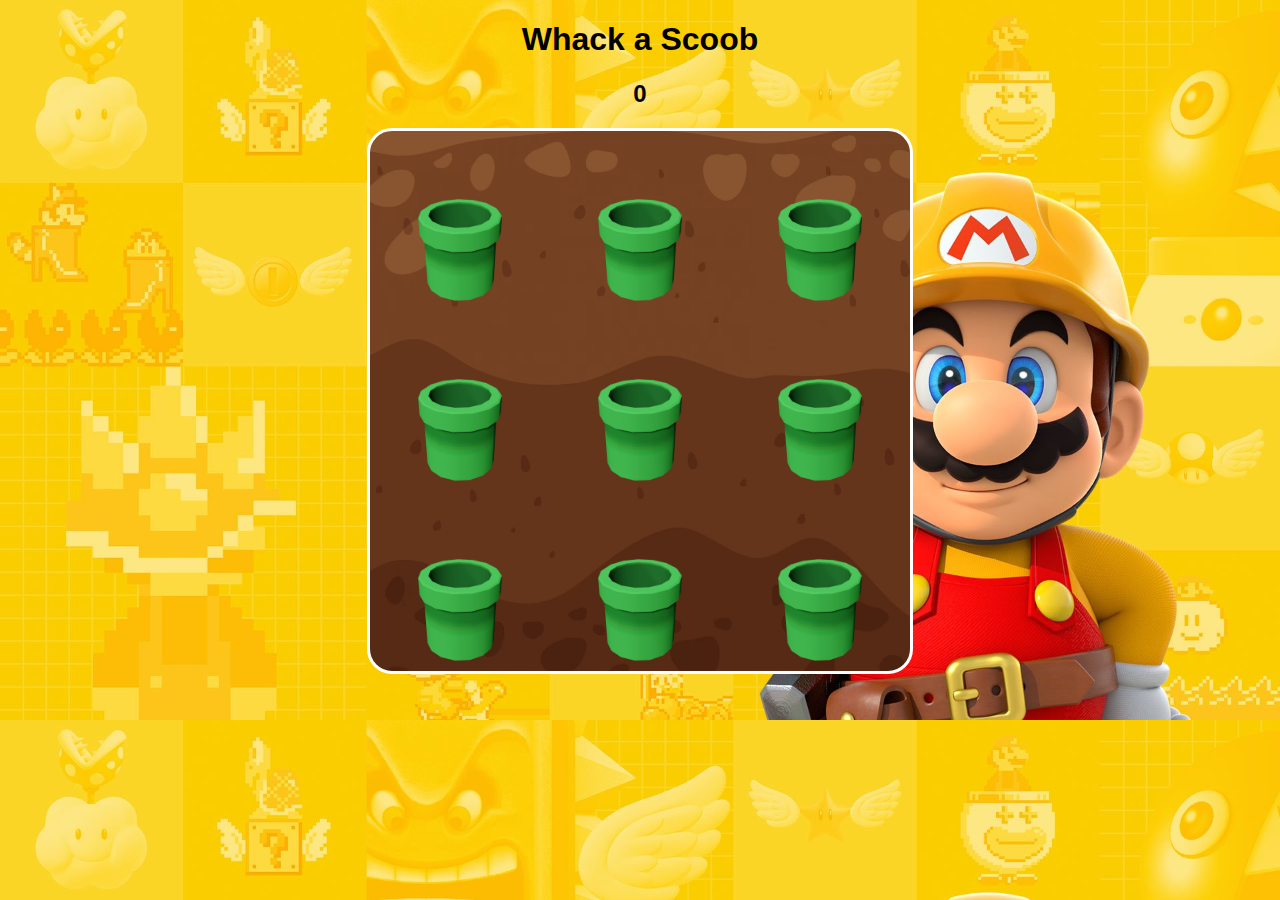
<file: Whack-A-Mole-JS/index.html>
<!DOCTYPE html>
<html lang="en">
<head>
    <meta charset="UTF-8">
    <meta name="viewport" content="width=device-width, initial-scale=1.0">
    <title>Whac a Mole</title>
    <link rel="stylesheet" href="mole.css">
    <script src="mole.js"></script>
</head>
<body>
    <h1>Whack a Scoob</h1>
    <h2 id="score">0</h2>
    <!-- 3x3 -->
    <div id="board">
    </div>
</body>
</html>
</file>
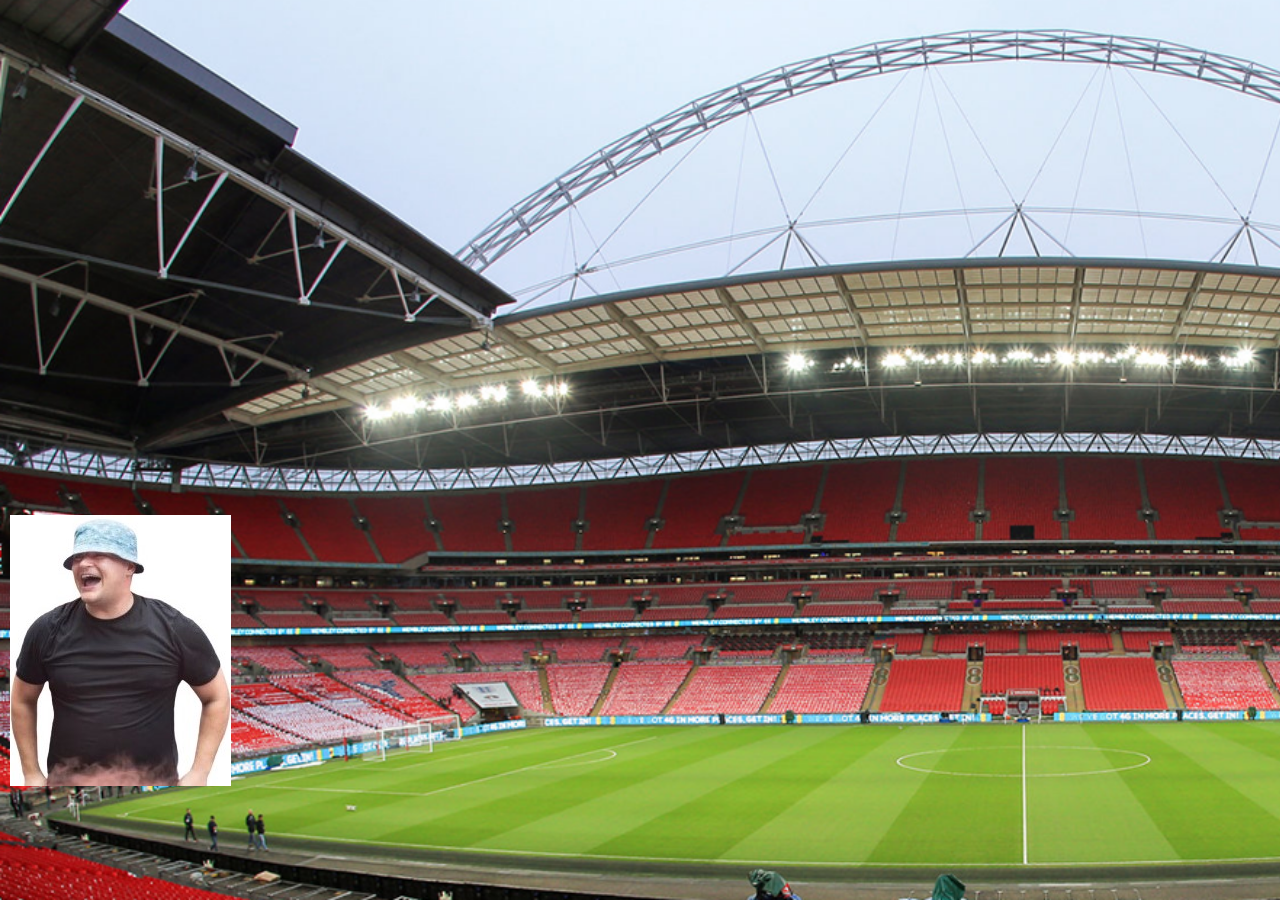
<file: Arse-Flare-Game-JS/flare.html>
<!DOCTYPE html>
<html lang="en" onclick="jump()">
    <head>
        <title>Arse Flare Game</title>
        <meta charset="UTF-8">
        
        <link rel="stylesheet" href="./flare.css">
        
    </head>
    <body>
        <div id="game">
            <div id="character">
                <img src="./guy-removebg-preview.jpg">
            </div>
            <div id="block"></div>
        </div>
        <script src="./flare.js"></script>
    </body>
</html>
</file>
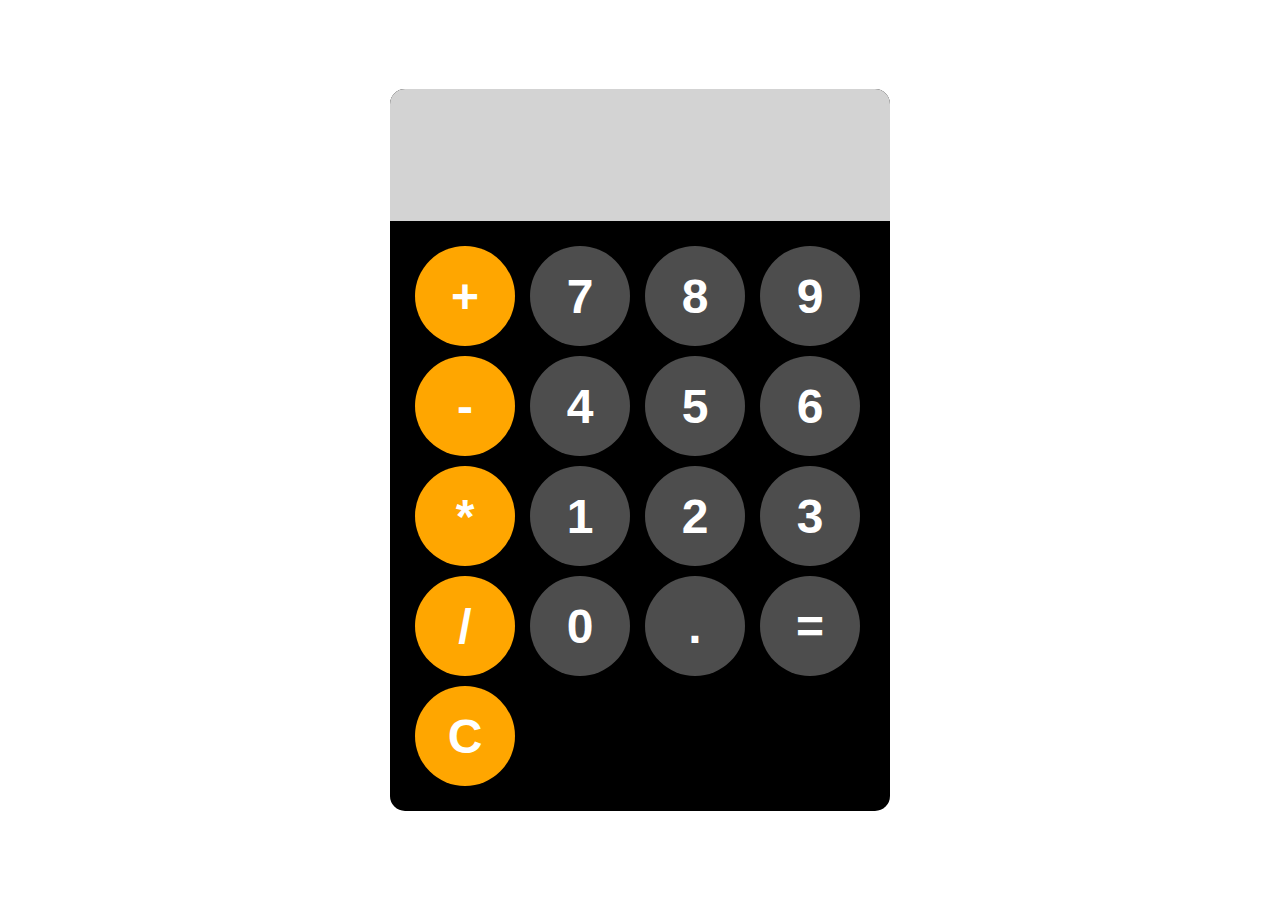
<file: Calculator-JS/calc.html>
<!DOCTYPE html>
<htm>

    <head>
        <link rel="stylesheet" href="./calc.css">
        <title>Calculator</title>
    </head>

    <body>
        <div id="calculator">
            <input id="display" readonly>
            <div id="keys">
                <button class="operator" onclick="appendToDisplay('+')">+</button>
                <button onclick="appendToDisplay('7')">7</button>
                <button onclick="appendToDisplay('8')">8</button>
                <button onclick="appendToDisplay('9')">9</button>
                <button class="operator" onclick="appendToDisplay('-')">-</button>
                <button onclick="appendToDisplay('4')">4</button>
                <button onclick="appendToDisplay('5')">5</button>
                <button onclick="appendToDisplay('6')">6</button>
                <button class="operator" onclick="appendToDisplay('*')">*</button>
                <button onclick="appendToDisplay('1')">1</button>
                <button onclick="appendToDisplay('2')">2</button>
                <button onclick="appendToDisplay('3')">3</button>
                <button class="operator" onclick="appendToDisplay('/')">/</button>
                <button onclick="appendToDisplay('0')">0</button>
                <button onclick="appendToDisplay('.')">.</button>
                <button onclick="calculate()">=</button>
                <button class="operator" onclick="clearDisplay()">C</button>
            </div>
        </div>

        <script src="./calc.js"></script>
    </body>
</htm>
</file>
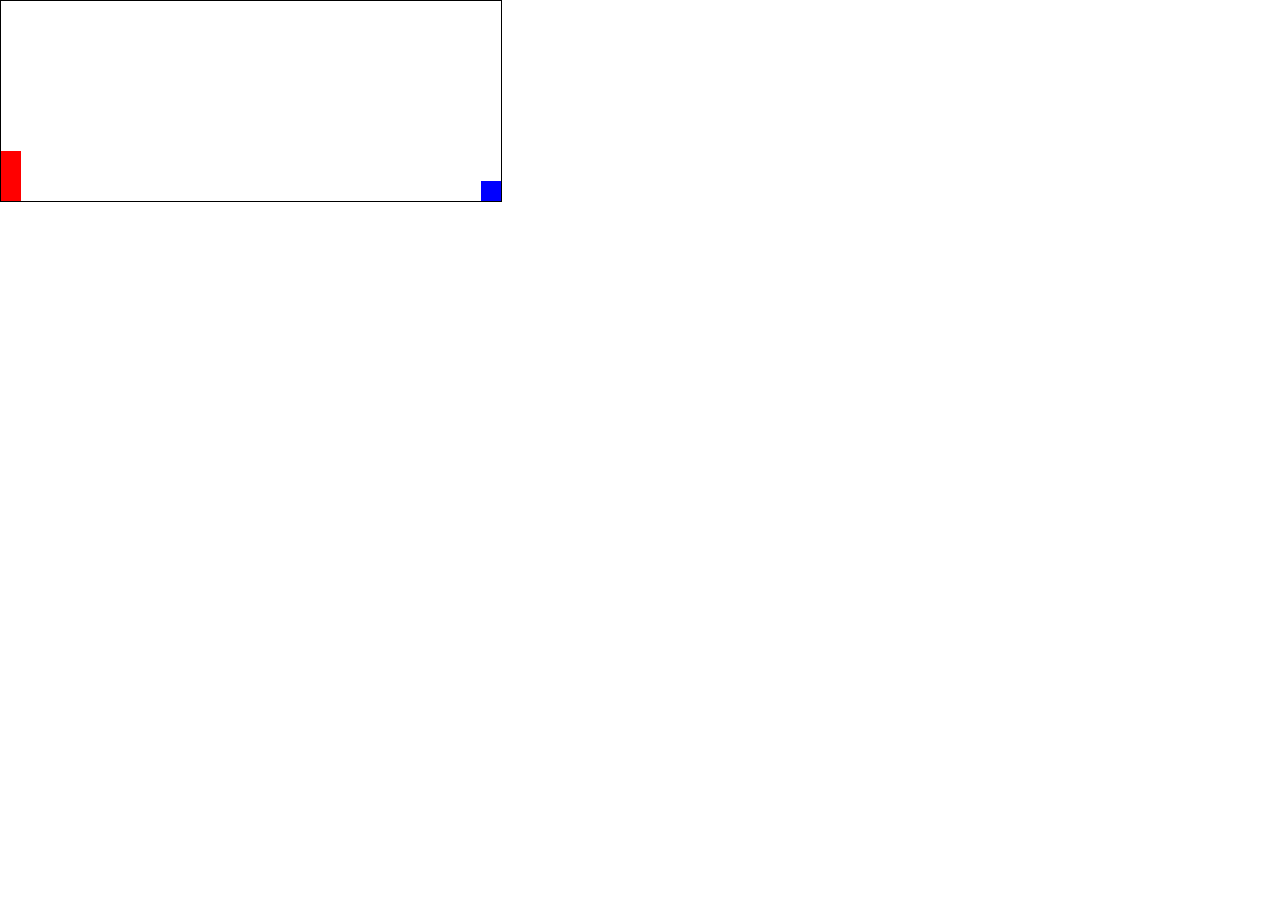
<file: Jumping-Blocks-Game-JS/Block.html>
<!DOCTYPE html>
<html onclick="jump()">
    <head>
        <title>Block Game</title>
        <link rel="stylesheet" href="./Block.css">
    </head>
    <body>
        <div id="game">
            <div id="character"></div>
            <div id="block"></div>
        </div>
        <script src="./Block.js"></script>
    </body>
</html>
</file>
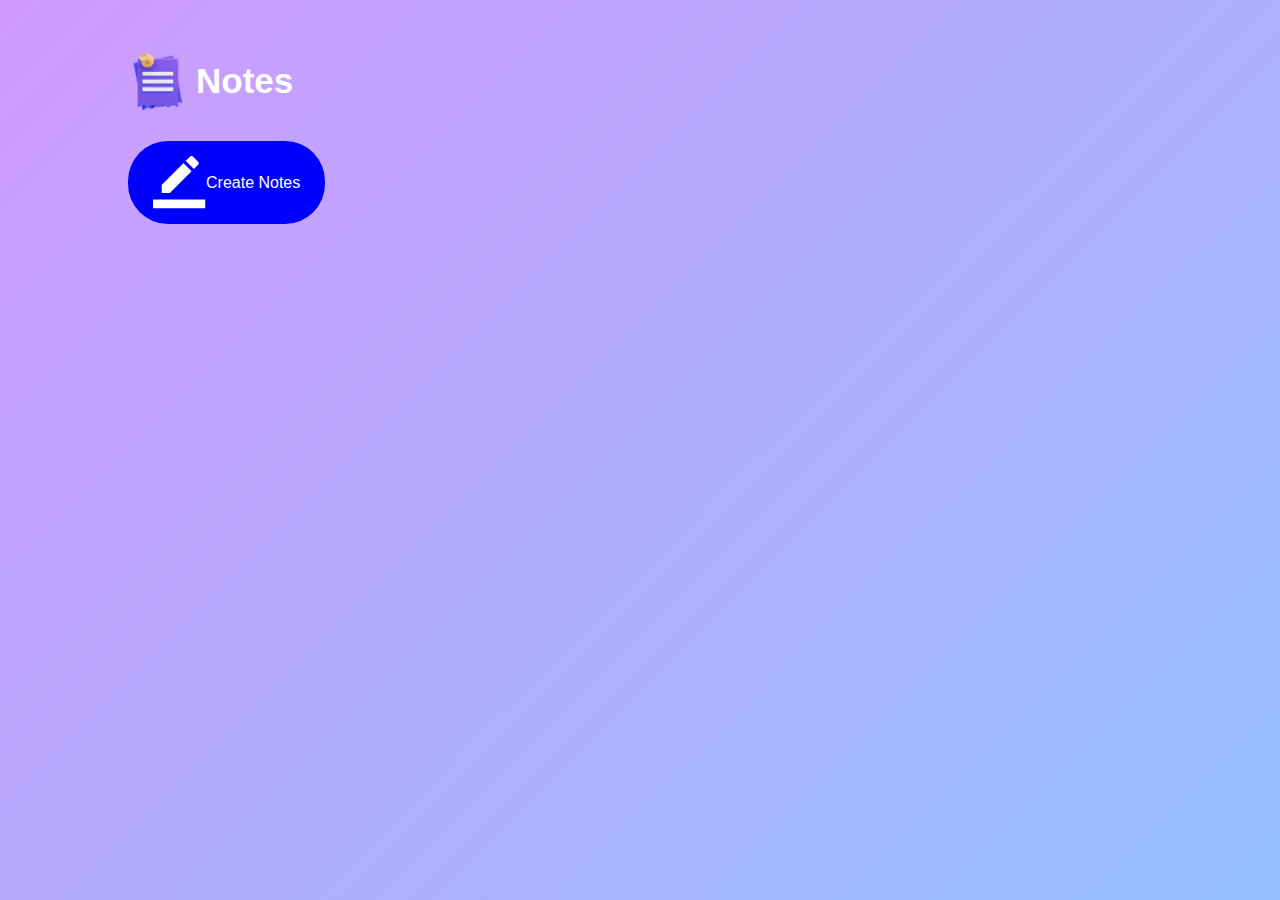
<file: Note-Building-App/note.html>
<!DOCTYPE html>
<html lang="en">
    <head>
        <title>Note Building App</title>
        <meta name="viewport" content="width=device-width, initial-scale=1.0">
        <link rel="stylesheet" href="./note.css">
    </head>
    <body>
        <div class="container">
            <h1><img src="./notes.png"/>Notes</h1>
            <button class="btn"><img src="./edit.png"/>Create Notes</button>
            <div class="notes-container">
                <!--<p contenteditable="true" class="input-box">
                    <img src="./delete.png">
                </p>-->
                
        </div>
        </div>

<script src="./note.js"></script>
    </body>
</html>
</file>
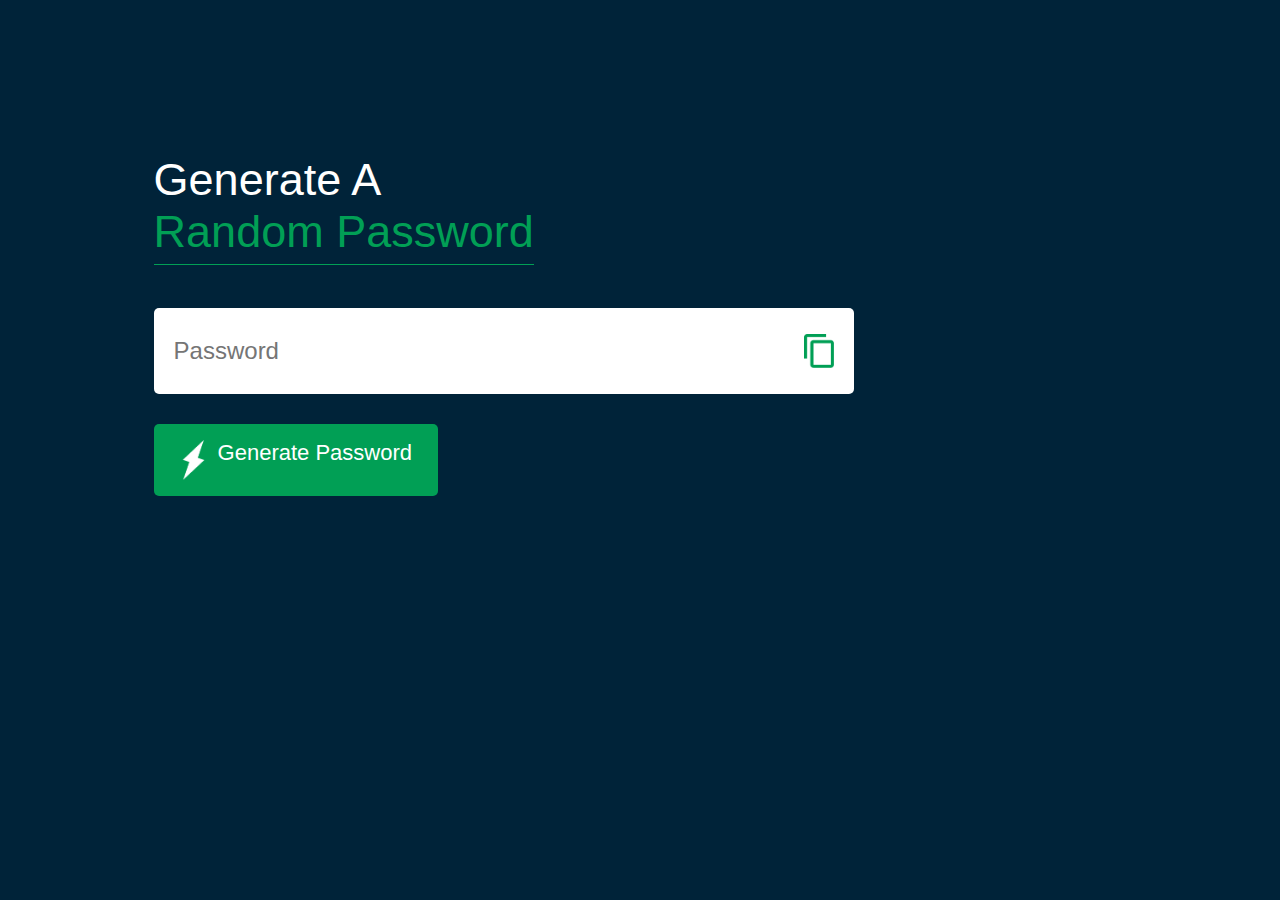
<file: Password-Generator/password.html>
<!DOCTYPE html>
<html lang="en">
    <head>
        <title>Random Passoword Generator</title>
        <link rel="stylesheet" href="./password.css">
    </head>
    <body>
        <div class="container">
            <h1>Generate A<br><span>Random Password</span></h1>
            <div class="display">
                <input type="text" id="password" placeholder="Password">
                <img src="./copy.png" onclick="copyPassword()">
                
            </div>
            <button onclick="createPassword()"><img src="generate.png"/>Generate Password</button>
        </div>
        <script src="./password.js"></script>
    </body>
</html>
</file>
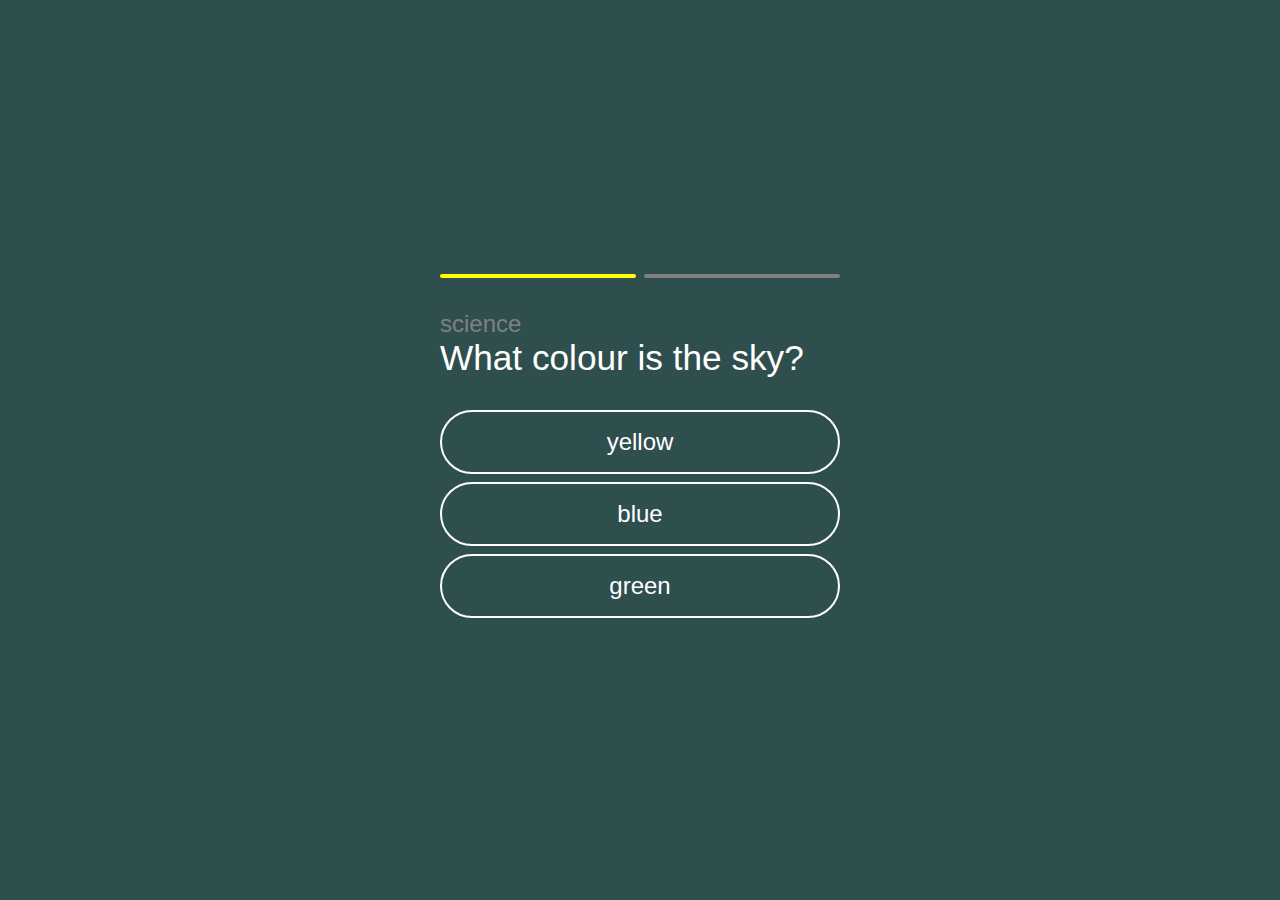
<file: QuizzApp/quiz.html>
<!DOCTYPE html>
<html lang="en">
    <head>
        <title>Quizz App</title>
        <link rel="stylesheet" href="./quiz.css">
        <meta name="viewport" content="width=device-width, initial-scale=1.0">
</head>
    <body>
        <div class="container">
            <div class="quiz-progress" id="quizzProgress">
                <span></span><span></span><span></span>
            </div>
            <div class="question-container" id="questionContainer">
            <p>Science</p>
            <p>What color is the sky?</p>
            </div>
            <div class="answer-container" id="answerContainer">
                <button>Blue</button>
                <button>Green</button>
                <button>Yellow</button>
            </div>
        </div>


        <script src="./quizz.js"></script>
    </body>
</html>
</file>
<file: Whack-A-Mole-JS/mole.css>
body {
    font-family: Arial, Helvetica, sans-serif;
    text-align: center;
    background: url("./mario-bg.jpg");
    background-size: cover;
}

#board {
    width: 540px;
    height: 540px;
    /* background-color: green; */

    margin: 0 auto;
    display: flex;
    flex-wrap: wrap;

    background: url("./soil.png");
    background-size: cover;
    border: 3px solid white;
    border-radius: 25px;
}

#board div {
    /* board = 540 x 540, divide into 3x3 tiles --> 180 x 180 per div */
    width: 180px; 
    height: 180px;
    background-image: url("./pipe.png");
    background-size: cover;
}

#board div img {
    /* all img tags inside tiles */
    width: 100px;
    height: 100px;

    user-select: none;
    -moz-user-select: none;
    -webkit-user-drag: none;
    -webkit-user-select: none;
    -ms-user-select: none;
}
</file>
<file: Arse-Flare-Game-JS/flare.css>
*{
    padding: 0;
    margin:  0;
}
body{
    font-family: 'Franklin Gothic Medium', 'Arial Narrow', Arial, sans-serif;
    background: url("./WEMBLEY.jpg");
    background-size: cover;
    box-sizing: border-box;
   min-height: 100vh;
    background-repeat: no-repeat;
    height: 100%;
    width: 100%;
    overflow: hidden;
    
   
    
}
#game{
    height: 100%;
    width: 100%;
    box-sizing: border-box;
   
    position: relative;
    margin: 0 auto;
    display: flex;
    flex-wrap: wrap;
   
    
}

#character{
    height: 95px;
    width: 90px;
    background: url(./guy-removebg-preview.jpg);
    background-size: cover;
    border-top-left-radius: 5%;
    border-top-right-radius: 5%;
    top: 515px;
    position: relative;
    margin-left: 10px;
}
.animate{
    animation: jump 500ms ;
}
#block{
    top: 500px;
    position: relative;
    height: 300px;
    width: 120px;
    background: url("file:///C:/Users/EmmaB/Downloads/flare-pubicdomainvectors.svg");
    background-size: cover;
    margin-left: 680px;
    animation: block 1s infinite;
}
@keyframes block{
    0%{left:480px;}
    100%{left:-700px;}
}
@keyframes jump{
    0%{top: 515px;}
    30%{top: 100px;}
    70%{top: 100px;}
    100%{top: 515px;}
}
</file>
<file: Calculator-JS/calc.css>
body{
    margin: 0;
    display: flex;
    align-items: center;
    justify-content: center;
    height:100vh;

}
#calculator{
    font-family: Arial, Helvetica, sans-serif;
    background-color: black;
    border-radius: 15px;
    max-width: 500px;
    overflow: hidden;
    margin-left: auto;
    margin-right: auto;
    
}
#display{
    background-color: lightgray;
    width: 100%;
    padding: 20px;
    border: none;
    font-size: 5rem;
    text-align: left;
    color: white;
}
button{
    border-radius: 50%;
    background-color: hsl(0, 0%, 30%);
    width: 100px;
    height: 100px;
    border: none;
    color: white;
    font-size: 3rem;
    font-weight: bold;
    cursor: pointer;

}
.operator{
    background-color: hsl(39, 100%, 50%);
}
.operator:hover{
    background-color: hsl(39, 100%, 60%);
}
.operator:active{
    background-color: hsl(39, 100%, 70%);
}
#keys{
    display: grid;
    grid-template-columns: repeat(4, 1fr);
    gap:  10px;
    padding: 25px;
}
button:hover{
    background-color: hsl(0, 0%, 40%);
}
button:active{
    background-color: hsl(0, 0%, 50%);
}
</file>
<file: Jumping-Blocks-Game-JS/Block.css>
*{
    margin: 0;
    padding: 0;
}
#game{
    width:500px;
    height: 200px;
    border: 1px solid black;
}
#character{
    width: 20px;
    height: 50px;
    background-color: red;
    top: 150px;
    position: relative;
}
    .animate{
    animation: jump 500ms;
}
#block{
    width: 20px;
    height: 20px;
    background-color: blue;
    position: relative;
    top: 130px;
    left: 480px;
    animation: block 1s infinite;
}
@keyframes block{
    0%{left:480px;}
    100%{left:-40px;}
}
@keyframes jump{
    0%{top: 150px;}
    30%{top: 100px;}
    70%{top: 100px;}
    100%{top: 150px;}
}
</file>
<file: Note-Building-App/note.css>
*{
    margin: 0;
    padding: 0;
    font-family: sans-serif;
    box-sizing: border-box;
}
.container{
    width: 100%;
    min-height: 100vh;
    background: linear-gradient(135deg, #cf9aff, #95c0ff);
    color: #fff;
    padding-top:4%;
    padding-left:10%;
}

.container h1{
    display: flex;
    align-items: center;
    font-size: 35px;
    font-weight: 600;
}
.container h1 img{
    width: 60px;
    margin-right: 8px;
}
.container button{
    display: flex;
    align-items: center;
    color: #fff;
    background: blue;
    border-radius: 40px;
    outline: 0;
    border: 0;
    font-size: 16px;
    padding: 15px 25px;
    margin: 30px 0 20px;
    cursor: pointer;
}
.input-box{
    position: relative;
    width: 100%;
    max-width: 500px;
    min-height: 150px;
    color: #333;
    background: #fff;
    padding: 20px;
    margin: 20px 0;
    outline: none;
    border-radius: 5px;
}
.input-box img{
    position: absolute;
    width: 20px;
    bottom: 15px;
    right: 15px;
    cursor: pointer;
}
</file>
<file: Password-Generator/password.css>
*{
    font-family: sans-serif;
    margin: 0;
    padding: 0;
    box-sizing: border-box;
}
body{
    background: #002339;
    color: #fff;
}
.container{
    margin: 12%;
    width: 90%;
    max-width: 700px;
}
.display{
    width: 100%;
    margin-top: 50px;
    margin-bottom: 30px;
    background: #fff;
    color: #333;
    display: flex;
    align-items: center;
    justify-content: space-between;
    padding: 26px 20px;
    border-radius: 5px;
}
.container h1{
    font-weight: 500;
    font-size: 45px;
}
.container h1 span{
    color: #019f55;
    border-bottom: 1px solid #019f55;
    padding-bottom: 7px;
}
.display img{
    cursor: pointer;
    width: 30px;
}
.display input{
    border: 0;
    outline: 0;
    font-size: 24px;
}
.container button img{
   width: 28px;
   margin-right: 10px;
}
.container button{
    border: 0;
    outline: 0;
    color: #fff;
    background: #019f55;
    cursor: pointer;
    align-content: center;
    justify-content: space-between;
    display: flex;
    font-size: 22px;
    font-weight: 300;
    padding: 16px 26px;
    border-radius: 5px;
}
</file>
<file: QuizzApp/quiz.css>
*{
    padding: 0;
    margin: 0;
    box-sizing: border-box;
}
body {
    background-color: darkslategray;
    min-height: 100vh;
    display: grid;
    place-items: center;
    padding: 1rem;
    font-family: sans-serif;
  }
  .container {
    width: 100%;
    max-width: 400px;
  }
  .container .quiz-progress {
    display: flex;
    justify-content: space-evenly;
    gap: 0.5rem;
  }
  .container .quiz-progress span {
    width: 100%;
    height: 4px;
    border-radius: 25px;
    background-color: gray;
  }
  .container .quiz-progress span.seen {
    background-color: yellow;
  }
  .container .question-container {
    margin: 2rem auto;
    font-size: 1.5rem;
  }
  .container .question-container p:first-of-type {
    color: gray;
  }
  .container .question-container p:last-of-type {
    font-size: 2.2rem;
    color: white;
  }
  .container .answer-container button {
    display: block;
    width: 100%;
    padding: 1rem 0.5rem;
    border-radius: 3rem;
    border: none;
    font-size: 1.5rem;
    margin: 0.5rem auto;
    background-color: var(--body-bg);
    border: 2px solid white;
    color: white;
    transition: all 0.2s ease;
    cursor: pointer;
  }
  .container .answer-container button:hover {
    background-color: var(--primary-dark);
    color: var(--primary);
    border-color: var(--primary);
  }/*# sourceMappingURL=app.css.map */
</file>
